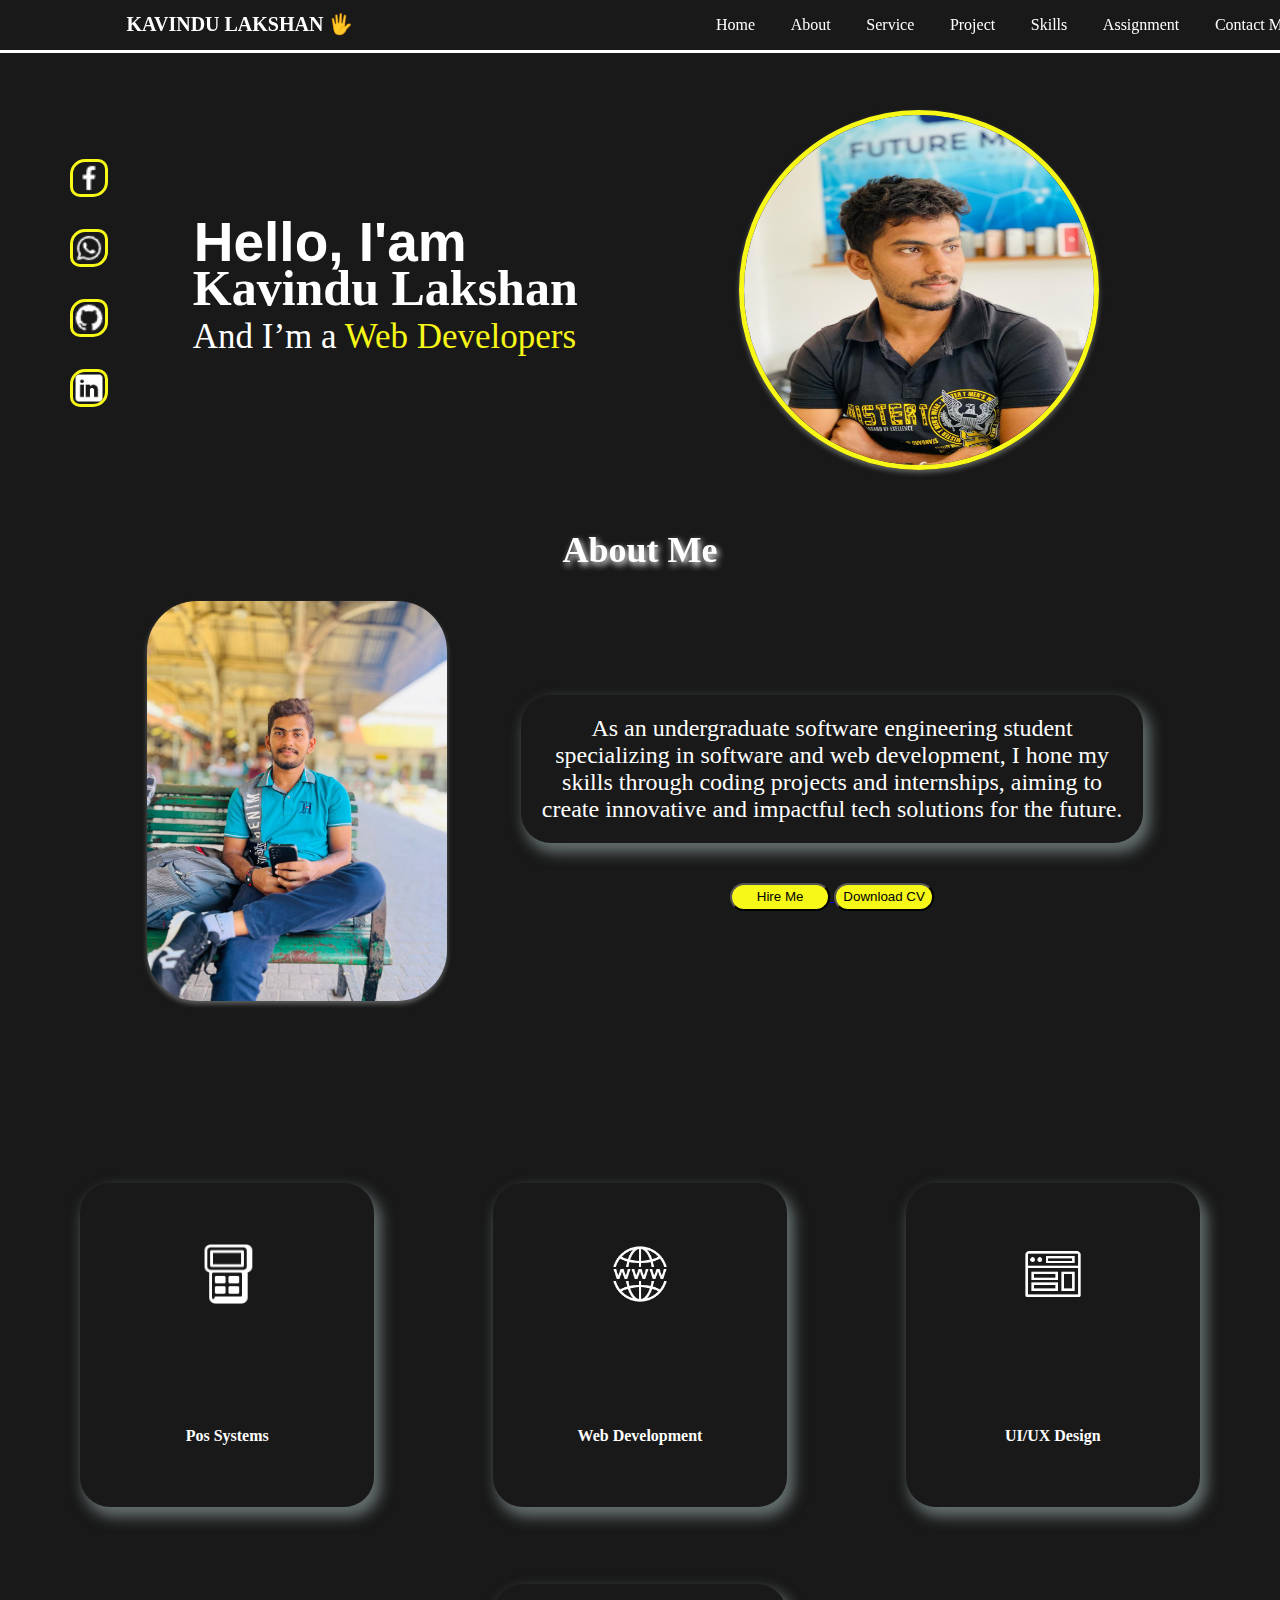
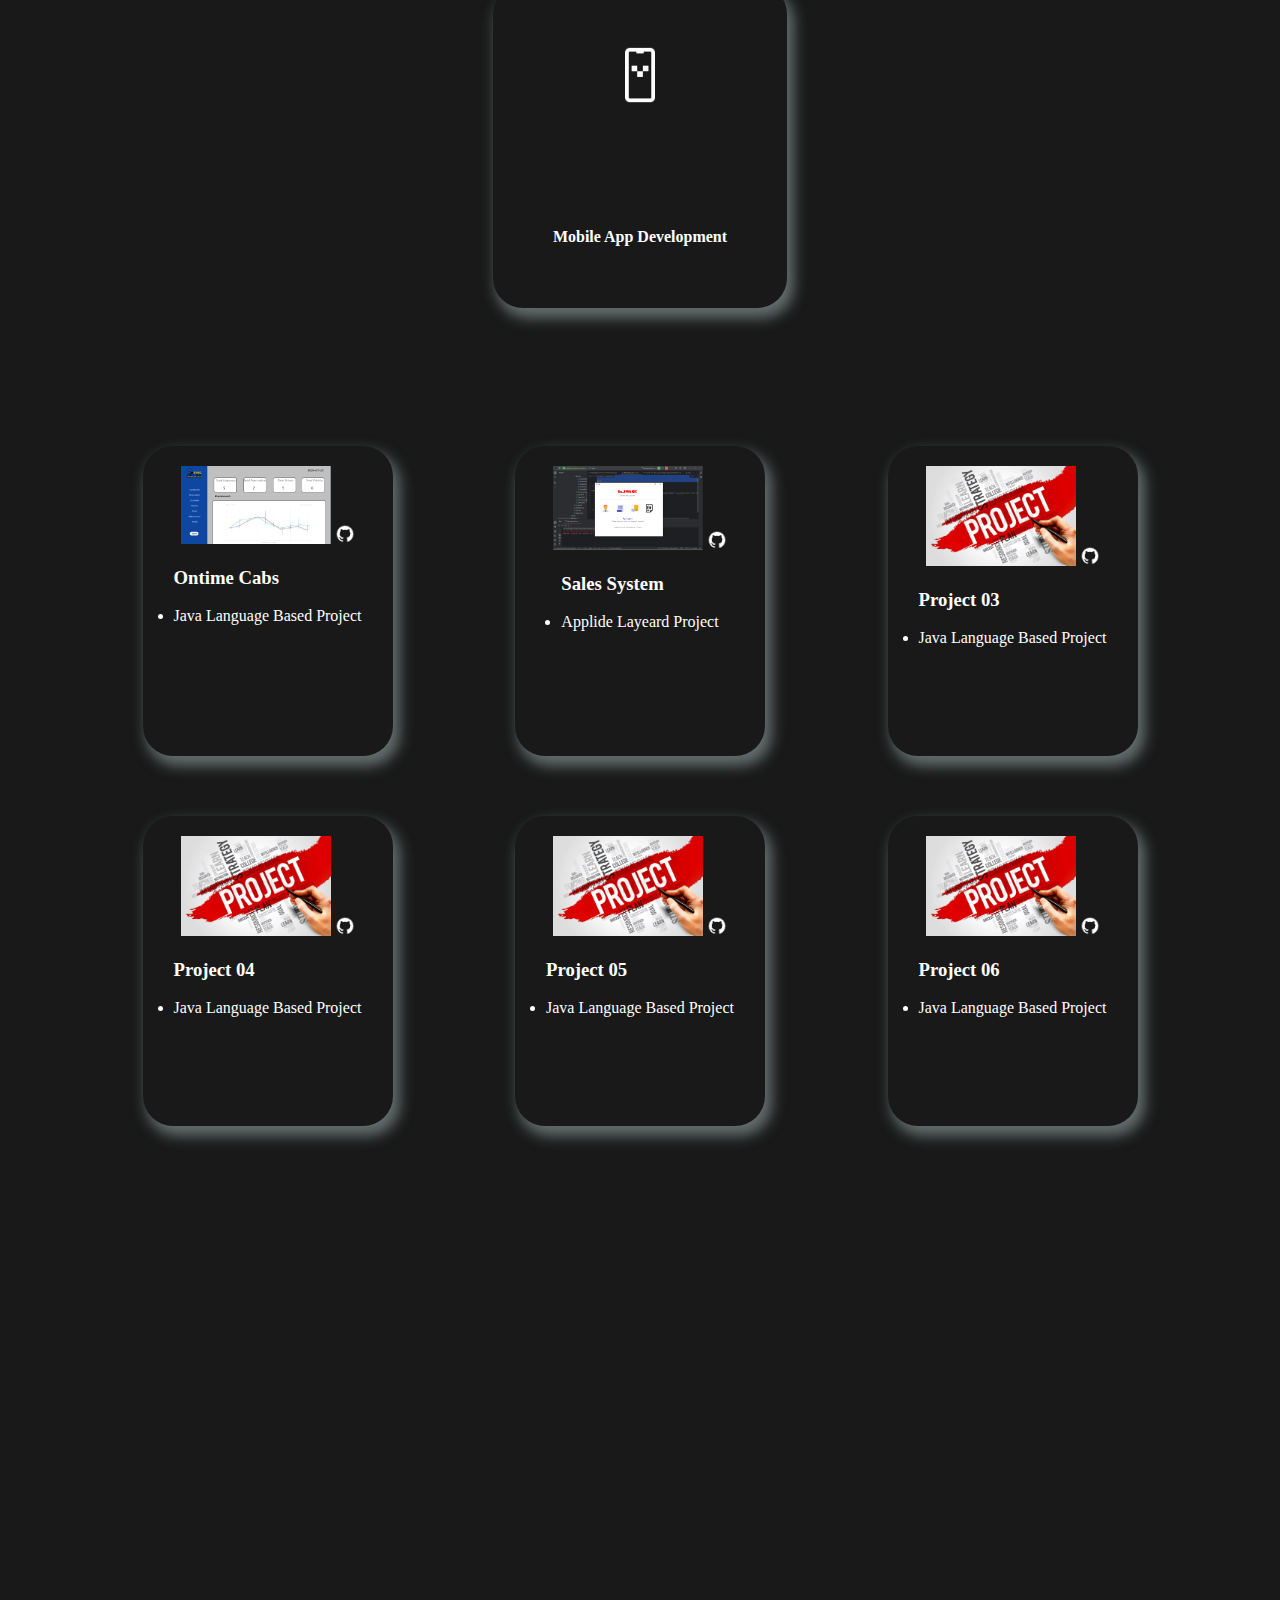
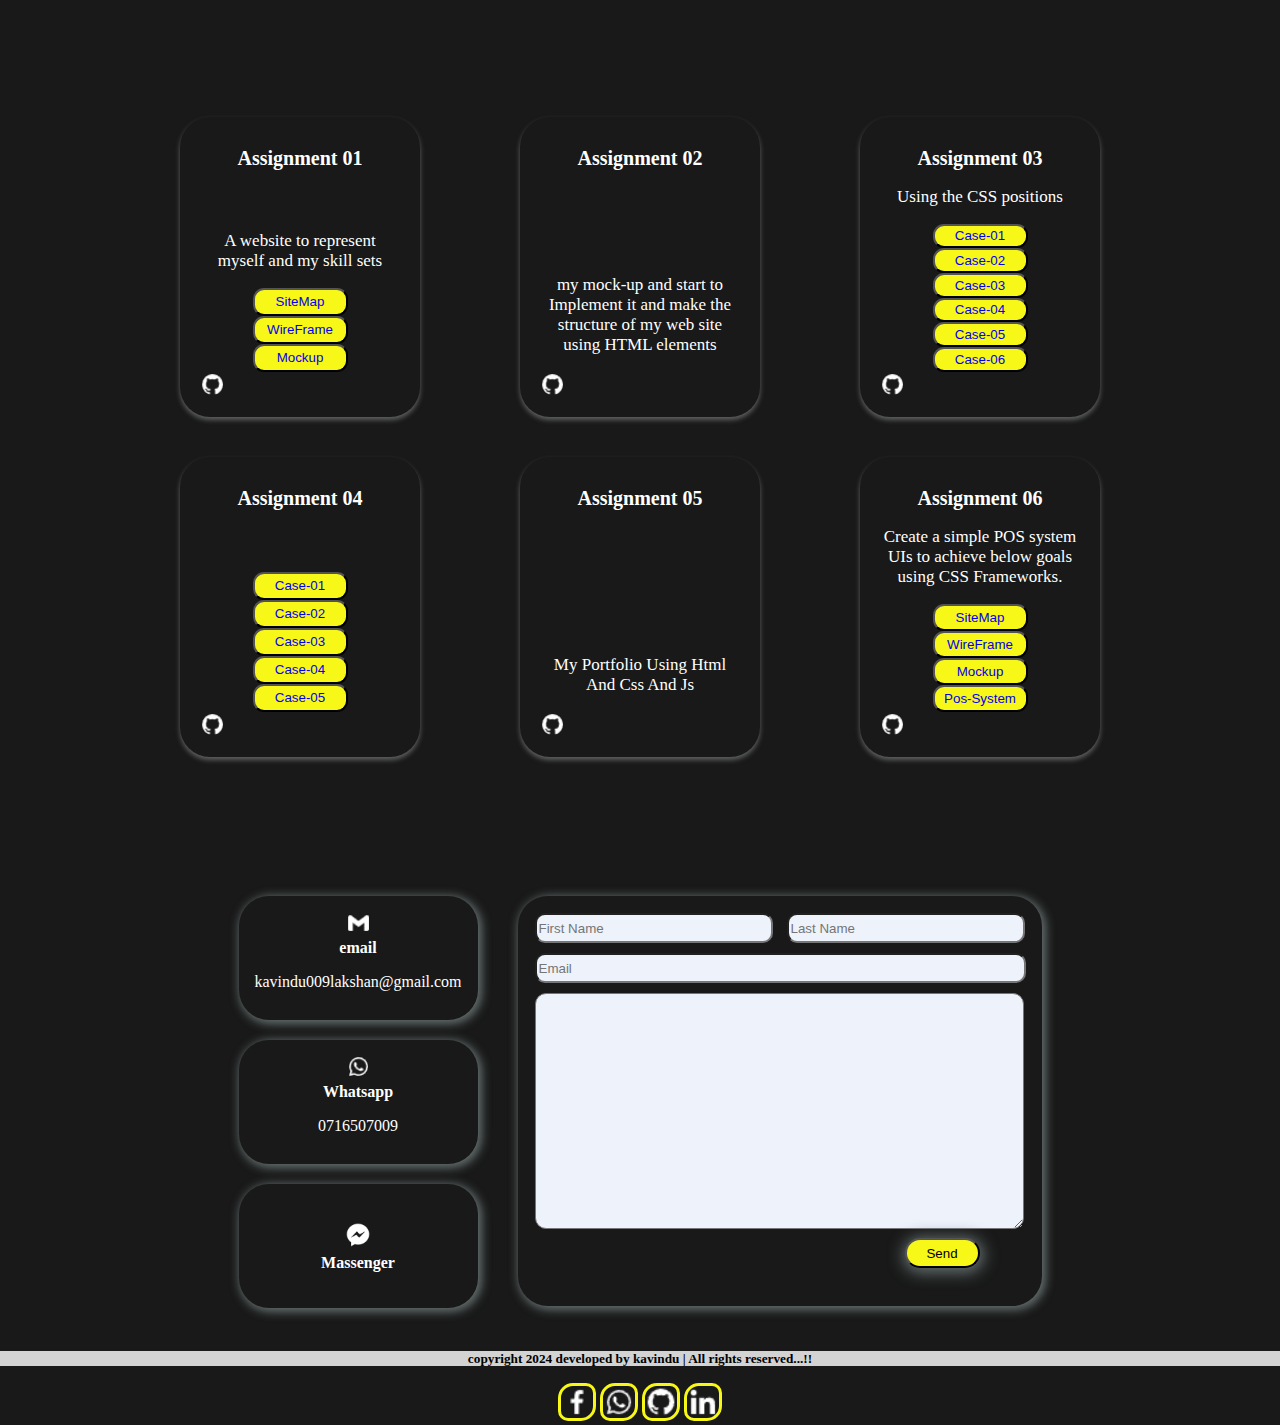
<file: index.html>
<!DOCTYPE html>
<html lang="en">
<head>
    <meta charset="UTF-8">
    <meta charset="UTF-8">
    <meta name="description" content="this is the description">
    <meta name="keywords" content="java, html">
    <meta name="author" content="Kavindu">
    <meta name="viewport" content="width=device-width, user-scalable=no, initial-scale=1.0">
    <title>My portfolio</title>

    <link rel="stylesheet" href="assets/styles/header.css">
    <link rel="stylesheet" href="assets/styles/welcome.css">
    <link rel="stylesheet" href="assets/styles/footer.css">
    <link rel="stylesheet" href="assets/styles/about.css">
    <link rel="stylesheet" href="assets/styles/services.css">
    <link rel="stylesheet" href="assets/styles/project.css">
    <link rel="stylesheet" href="assets/styles/skills.css">
    <link rel="stylesheet" href="assets/styles/assignment.css">
    <link rel="stylesheet" href="assets/styles/contact.css">

<!--    Animation Aos-->
    <link href="https://unpkg.com/aos@2.3.1/dist/aos.css" rel="stylesheet">

</head>

<style>
    body{
        overflow-x: hidden;
        background-color: #191919;
        /*color: #ffffff;*/
        /*color: #f7f718;*/
        /*background-color: #033a80;*/
    }
    /*@media all and (max-width: 435px) {*/
    /*    body{*/
    /*        overflow-x: hidden;*/
    /*    }*/
    /*}*/
</style>
<body>

<!--heder section-->
 <header>
     <div class="home-page-logo-nav">
         <h4 class="logo">KAVINDU LAKSHAN 🖐</h4> <!-- Logo for tablet and mobile views -->

         <!-- Menu Icon for Mobile/Tablet -->
         <div class="menu-icon" onclick="toggleSidebar()">
             &#9776; <!-- Unicode for a hamburger icon -->
         </div>
     </div>
     <!--nav section-->
     <h4 id="header-name">KAVINDU LAKSHAN 🖐</h4>
     <nav id="nav-section">
         <a href="#welcome-section">Home</a>
         <a href="#about">About</a>
         <a href="#service">Service</a>
         <a href="#project">Project</a>
         <a href="#skills">Skills</a>
         <a href="#assignment-part">Assignment</a>
         <a href="#contact">Contact Me</a>
     </nav>

     <!-- Sidebar navigation for mobile/tablet -->
     <div id="sidebar" class="sidebar">
         <a href="javascript:void(0)" class="closebtn" onclick="toggleSidebar()">&times;</a>
         <a href="#welcome-section">Home</a>
         <a href="#about">About</a>
         <a href="#service">Services</a>
         <a href="#project">Projects</a>
         <a href="#skills">Skills</a>
         <a href="#assignment-part">Assignments</a>
         <a href="#contact">Contact Me</a>
     </div>
 </header>


<!--<main>-->
<!--         &lt;!&ndash; Welcome section &ndash;&gt;-->
<!--         <section id="welcome-section">-->
<!--        <div id="main">-->
<!--                 <div id="welcome-text">-->
<!--                     <h4>Hello, I'am</h4>-->
<!--                     <h3> Kavindu Lakshan</h3>-->
<!--                     <p>And I’m a <span>Web Developer</span>  </p>-->
<!--                 </div>-->

<!--            <div id="s-icons">-->
<!--                <a href="https://www.facebook.com/pmkavindu.lakshan?mibextid=ZbWKwL">-->
<!--                    <img src="assets/images/welcome/facebook-logo-24.png" alt="Facebook Logo">-->
<!--                </a>-->
<!--                <a href="https://wa.me/qr/HK2NMZ3DSY3JL1">-->
<!--                    <img src="assets/images/welcome/whatsapp-logo-24.png" alt="WhatsApp Logo">-->
<!--                </a>-->
<!--                <a href="https://github.com/KavinduLakshanFernando">-->
<!--                    <img src="assets/images/welcome/github-logo-24.png" alt="GitHub Logo">-->
<!--                </a>-->
<!--                <a href="https://www.linkedin.com/in/kavindu-lakshan-f-do-114829318?utm_source=share&utm_campaign=share_via&utm_content=profile&utm_medium=android_app">-->
<!--                    <img src="assets/images/welcome/icons8-linkedin-150.png" alt="LinkedIn Logo">-->
<!--                </a>-->
<!--            </div>-->
<!--        </div>-->
<!--                 <div id="my-image1">-->
<!--                     <img src="assets/images/header/photo_2.jpg">-->
<!--                 </div>-->

<!--         </section>-->
<!--     </main>-->


<main>
    <!-- Welcome section -->
    <section id="welcome-section">
        <div id="main">
            <div id="welcome-text">
                <h4>Hello, I'am</h4>
                <h3> Kavindu Lakshan</h3>
                <p>And I’m a <span>Web Developers</span>  </p>
            </div>
            <div id="s-icons">
                                <a href="https://www.facebook.com/pmkavindu.lakshan?mibextid=ZbWKwL">
                                    <img src="assets/images/welcome/facebook-logo-24.png" alt="Facebook Logo">
                                </a>
                                <a href="https://wa.me/qr/HK2NMZ3DSY3JL1">
                                    <img src="assets/images/welcome/whatsapp-logo-24.png" alt="WhatsApp Logo">
                                </a>
                                <a href="https://github.com/KavinduLakshanFernando">
                                    <img src="assets/images/welcome/github-logo-24.png" alt="GitHub Logo">
                                </a>
                                <a href="https://www.linkedin.com/in/kavindu-lakshan-f-do-114829318?utm_source=share&utm_campaign=share_via&utm_content=profile&utm_medium=android_app">
                                    <img src="assets/images/welcome/icons8-linkedin-150.png" alt="LinkedIn Logo">
                                </a>
            </div>
        </div>
        <div id="my-image1" data-aos="fade-up-left">
            <img src="assets/images/header/photo_2.jpg">
        </div>

    </section>
</main>
<!--About Section-->
<main id="about">

    <div>
        <h2 data-aos="zoom-in-up">About Me</h2>
    </div>

    <section class="about-me-main-content-section">
        <div id="my-image2">
            <img src="assets/images/about/photo_1.jpg">
        </div>

        <div id="details">
            <div class="aboutme-p">As an undergraduate software engineering student specializing in software and web development, I hone my skills through coding projects and internships, aiming to create innovative and impactful tech solutions for the future.</div>
            <div id="btn">
                <a href="#contact">
                    <button class="button">Hire Me</button>
                </a>
                <a href="assets/images/about/KavinduCV.pdf">
                    <button class="button">Download CV</button>
                </a>
            </div>
        </div>

    </section>
</main>

<!--Service Section-->
<main id="service">
    <div>
        <br>
        <h2 data-aos="zoom-in-up"> Services</h2>
    </div>
    <div id="card">
        <div>
            <img src="assets/images/service/icons8-pos-terminal-64.png" width="60">
            <h4>Pos Systems</h4>
        </div>
        <div>
            <img src="assets/images/service/icons8-website-100.png" width="60">
            <h4>Web Development</h4>
        </div>
        <div>
            <img src="assets/images/service/icons8-ux-100.png" width="60">
            <h4>UI/UX Design</h4>
        </div>
        <div>
            <img src="assets/images/service/icons8-mobile-app-64.png" width="60">
            <h4>Mobile App Development</h4>
        </div>
    </div>
</main>

<!--Project Section-->
<main id="project">
    <div >
        <br>
        <h2 data-aos="zoom-in-up">Projects</h2>
    </div>

   <div id="container-p">
       <div>
           <div id="image-1">
               <img  src="assets/images/project/img.png" width="150">
               <a href="https://github.com/KavinduLakshanFernando/MyProjectOntimeCabs.git">
               <img  src="assets/images/project/github-logo-24.png" width="20">
               </a>
           </div>
           <div class="topic">
               <h3>Ontime Cabs</h3>
               <li>Java Language Based Project</li>
           </div>
       </div>

       <div>
           <div id="image-2">
               <img  src="assets/images/project/img_1.png" width="150">
               <a href="https://github.com/KavinduLakshanFernando/Layered-Architecture-Project.git">
                   <img  src="assets/images/project/github-logo-24.png" width="20">
               </a>
           </div>
           <div class="topic">
               <h3>Sales System</h3>
               <li>Applide Layeard Project</li>
           </div>
       </div>
       <div>
           <div id="image-3">
               <img  src="assets/images/project/img_3.png" width="150">
               <a href="https://github.com/KavinduLakshanFernando">
                   <img  src="assets/images/project/github-logo-24.png" width="20">
               </a>
           </div>
           <div class="topic">
               <h3>Project 03</h3>
               <li>Java Language Based Project</li>
           </div>
       </div>
       <div>
           <div id="image-4">
               <img  src="assets/images/project/img_3.png" width="150">
               <a href="https://github.com/KavinduLakshanFernando">
                   <img  src="assets/images/project/github-logo-24.png" width="20">
               </a>
           </div>
           <div class="topic">
               <h3>Project 04</h3>
               <li>Java Language Based Project</li>
           </div>
       </div>
       <div>
           <div id="image-5">
               <img  src="assets/images/project/img_3.png" width="150">
               <a href="https://github.com/KavinduLakshanFernando">
                   <img  src="assets/images/project/github-logo-24.png" width="20">
               </a>
           </div>
           <div class="topic">
               <h3>Project 05</h3>
               <li>Java Language Based Project</li>
           </div>
       </div>
       <div>
           <div id="image-6">
               <img  src="assets/images/project/img_3.png" width="150">
               <a href="https://github.com/KavinduLakshanFernando">
                   <img  src="assets/images/project/github-logo-24.png" width="20">
               </a>
           </div>
           <div class="topic">
               <h3>Project 06</h3>
               <li>Java Language Based Project</li>
           </div>
       </div>
   </div>
</main>

<!--Skills Section-->
<main id="skills">
            <div>
                <br>
            <h2 data-aos="zoom-in-up">Skills</h2>
            </div>
    <section id="skilsList" data-aos="fade-up-right">
        <div>
            <img src="assets/images/skills/photo_6_2024-08-14_14-56-29.jpg">
            <img src="assets/images/skills/img_4.png">
            <img src="assets/images/skills/github.jpg">
            <img src="assets/images/skills/figma.jpg">
            <img src="assets/images/skills/mysql.jpg">
            <img src="assets/images/skills/img_2.png">
            <img src="assets/images/skills/img.png">
            <img src="assets/images/skills/img_1.png">
            <img src="assets/images/skills/img_3.png">
        </div>

        <div id="skilsList2" data-aos="fade-up-left">
            <h4>
                <br>
                # Team  Work <br>
                # Problem Solving <br>
                # Communication <br>
                # Time Management <br>
                # Adaptability <br>
            </h4>
        </div>
    </section>

</main>

<!--Assignment Section-->
<main id="assignment-part">
    <div>
        <br>
        <h2 data-aos="zoom-in-up">Assignment</h2>
        </div>
    <section id="assignments">
        <div>
            <h4>Assignment 01</h4>
            <p>A website to represent myself and my skill sets</p>
            <button class="btn"><a href="https://www.gloomaps.com/kzzvljAbAf">SiteMap</a></button>
            <button class="btn"><a href="https://drive.google.com/file/d/1X2bFjjnXiqV21WhCBwF7PD_SRslzi1KV/view?usp=sharing">WireFrame</a></button>
            <button class="btn"><a href="https://www.figma.com/design/7XeUdBHsfQst5QvolJmnGR/My-Portfolio?node-id=0-1&t=DcPS1DwdIchmd2Lh-1">Mockup</a></button>
            <img class="a_img" src="assets/images/assignment/github-logo-24.png">
        </div>
        <div>
            <h4>Assignment 02</h4>
            <p>my mock-up and start to Implement it and make the structure of my web site using
                HTML elements</p>
            <img class="a_img" src="assets/images/assignment/github-logo-24.png">

        </div>
        <div>
            <h4>Assignment 03</h4>
            <p>Using the CSS positions</p>
            <button class="btn"><a href="assets/asg/asg-3/case01.html">Case-01</a></button>
            <button class="btn"><a href="assets/asg/asg-3/case02.html">Case-02</a></button>
            <button class="btn"><a href="assets/asg/asg-3/case03.html">Case-03</a></button>
            <button class="btn"><a href="assets/asg/asg-3/case04.html">Case-04</a></button>
            <button class="btn"><a href="assets/asg/asg-3/case05.html">Case-05</a></button>
            <button class="btn"><a href="assets/asg/asg-3/case06.html">Case-06</a></button>
            <img class="a_img" src="assets/images/assignment/github-logo-24.png">

        </div>
        <div>
            <h4>Assignment 04</h4>
<!--            <p>Use transitions and key-frames to implement following Animations. Note :- On here you cant use any type of CSS frameworks,plugins for this assignment.</p>-->
            <button class="btn"><a href="assets/asg/asg-4/Case-01.html">Case-01</a></button>
            <button class="btn"><a href="assets/asg/asg-4/Case-02.html">Case-02</a></button>
            <button class="btn"><a href="assets/asg/asg-4/Case-03.html">Case-03</a></button>
            <button class="btn"><a href="assets/asg/asg-4/Case-04.html">Case-04</a></button>
            <button class="btn"><a href="assets/asg/asg-4/Case-05.html">Case-05</a></button>
        <img class="a_img" src="assets/images/assignment/github-logo-24.png">
        </div>
        <div>
            <h4>Assignment 05</h4>
            <p>My Portfolio Using Html And Css And Js</p>
            <img class="a_img" src="assets/images/assignment/github-logo-24.png">

        </div>
        <div>
            <h4>Assignment 06</h4>
            <p>Create a simple POS system UIs to achieve below goals using CSS Frameworks.</p>
            <button class="btn"><a href="#">SiteMap</a></button>
            <button class="btn"><a href="#">WireFrame</a></button>
            <button class="btn"><a href="#">Mockup</a></button>
            <button class="btn"><a href="#">Pos-System</a></button>
            <img class="a_img" src="assets/images/assignment/github-logo-24.png">

        </div>

    </section>
    </div>
</main>

<!--Contact Section-->
<main id="contact">
    <section>
        <br>
        <h2 data-aos="zoom-in-up">Contact Me</h2>
 <div>
    <div id="contact-section">
        <div class="contact-app">
            <img src="assets/images/contact/gmail-logo-24%20(1).png" width="25">
            <h4>email</h4>
            <p>kavindu009lakshan@gmail.com</p>
        </div>
        <div class="contact-app">
            <img src="assets/images/contact/whatsapp-logo-24.png" width="25">
            <h4>Whatsapp</h4>
            <p>0716507009</p>
        </div>
        <div class="contact-app">
            <img src="assets/images/contact/messenger-logo-168.png" width="30">
            <h4>Massenger</h4>
        </div>
    </div>
         <div id="contact-details">
             <input class="name" type="text" placeholder="First Name">
             <input class="name"type="text" placeholder="Last Name"> <br>
             <input id="email" type="text" placeholder="Email"> <br>
             <textarea id="text"></textarea>
<!--             <input  id="text" type="text" placeholder="message"> <br> <br>-->
             <button id="c-btn"> Send</button>
         </div>
 </div>
    </section>
</main>


<!--    Footer Section-->
<footer>
    <div>
        <h5>copyright 2024 developed by kavindu | All rights reserved...!!</h5>
    </div>
    <div id="f-icon">
        <br>
        <img src="assets/images/footer/facebook-logo-24.png">
        <img src="assets/images/footer/whatsapp-logo-24.png">
        <img src="assets/images/footer/github-logo-24.png">
        <img src="assets/images/footer/linkedin-logo-24%20(1).png">

    </div>
</footer>

<!--tablet and mobile navigation bar-->
<script>
    function toggleSidebar() {
        var sidebar = document.getElementById("sidebar");
        if (sidebar.classList.contains("open")) {
            sidebar.classList.remove("open");
        } else {
            sidebar.classList.add("open");
        }
    }

</script>
<script src="https://unpkg.com/aos@2.3.1/dist/aos.js"></script>
<script>
    AOS.init();
</script>
</body>
</file>
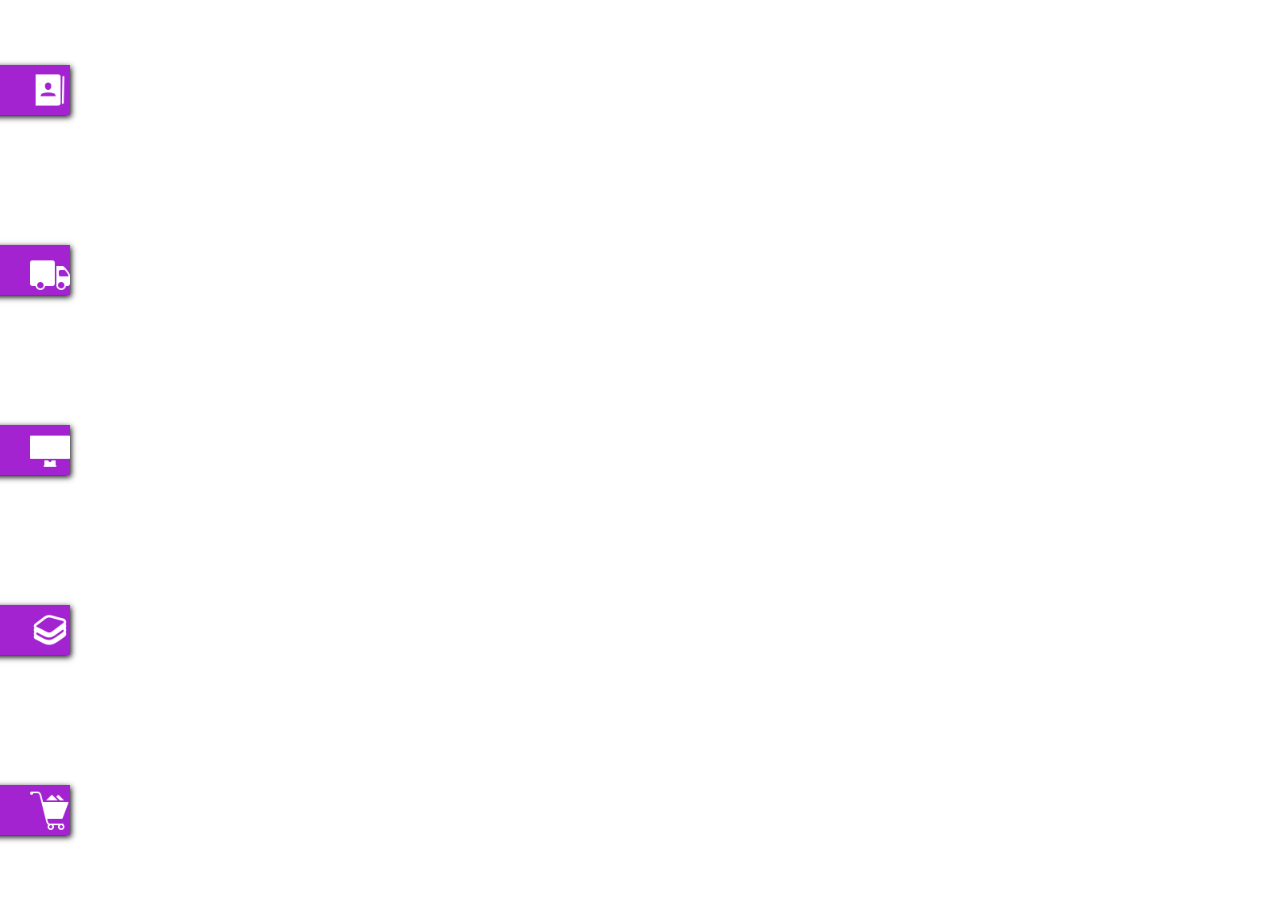
<file: assets/asg/asg-4/Case-01.html>
<!DOCTYPE html>
<html lang="en">
<head>
    <meta charset="UTF-8">
    <title>Case-01</title>
</head>
<style>
    body{
        margin: 0;
        padding: 0;
        overflow-x: hidden;
    }

    body>section{
        position: relative;
        height: 100vh;
        width: 100vw;
        display: grid;
        justify-content: start;
        align-items: center;
    }

    body>section>div{
        position: relative;
        background-color: #a323d1;
        height: 50px;
        width: 200px;
        box-shadow: 1px 2px 6px 0;
        left: -65%;
        transition-duration: 1s;
    }

    body>section>div>img {
        position: absolute;
        height: 40px;
        right: 0;
        top: 0;
        bottom: 0;
        margin: auto;
    }

    div:hover{
        left: 0;
    }
    body>section>div>label {
        position: absolute;
        height: 15px;
        left: 15px;
        top: 0;
        bottom: 0;
        margin: auto;
        color: white;
    }
</style>
<body>
    <section>
        <div>
            <label>Menu one</label>
            <img src="images/phone-book.png">
        </div>

        <div>
            <label>Menu two</label>
            <img src="images/lorry.png">
        </div>

        <div>
            <label>Menu three</label>
            <img src="images/menu-03.png">
        </div>

        <div>
            <label>Menu four</label>
            <img src="images/menu-04.png">
        </div>

        <div>
            <label>Menu five</label>
            <img src="images/menu-05.png">
        </div>
    </section>
</body>
</html>
</file>
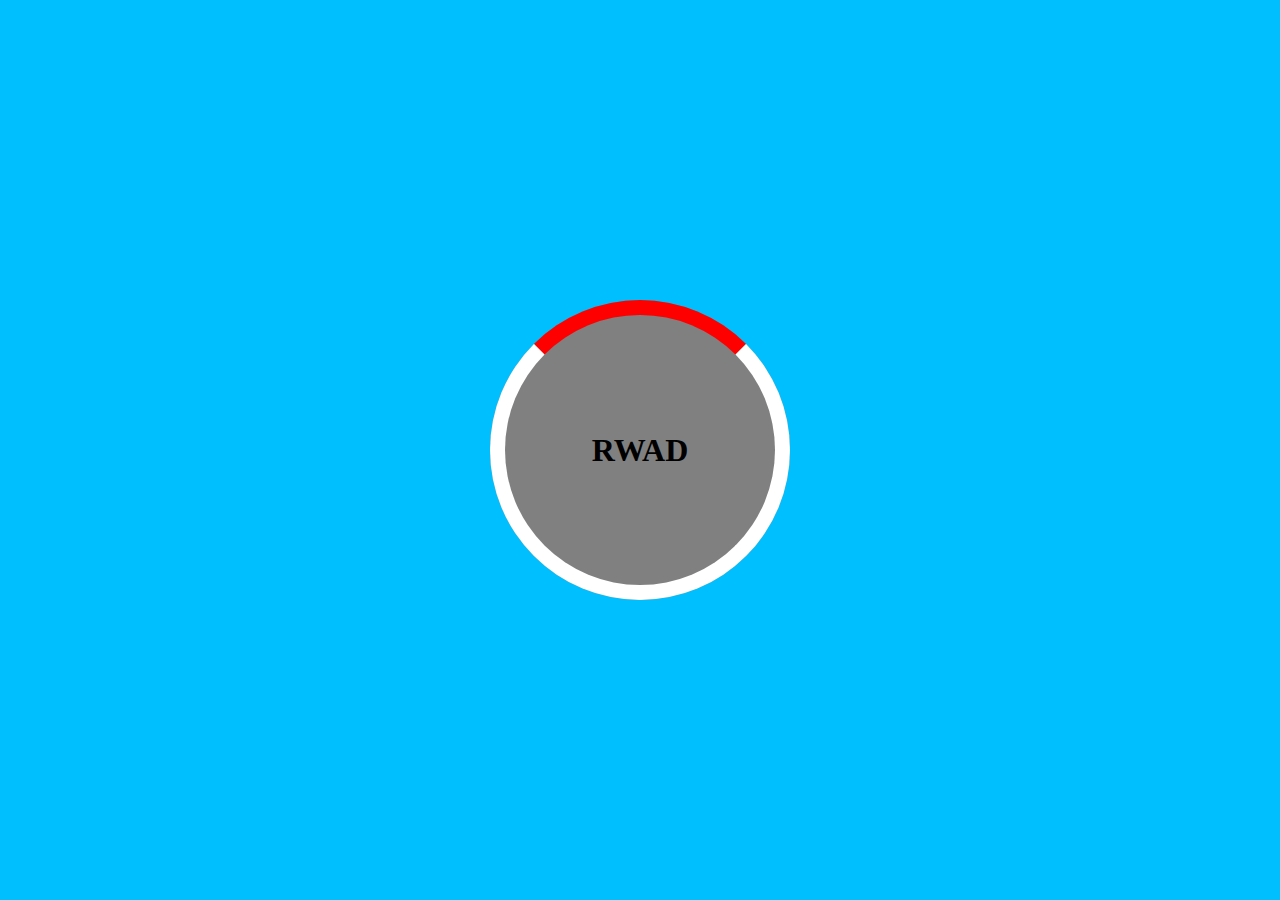
<file: assets/asg/asg-4/Case-02.html>
<!DOCTYPE html>
<html lang="en">
<head>
    <meta charset="UTF-8">
    <title>Case-02</title>
</head>
<style>
    body{
        background-color: deepskyblue;
    }
    #circle{
        border-radius: 100%;
        background-color: gray;
        width: 300px;
        height: 300px;
        margin: auto;
        position: absolute;
        top: 0;
        left: 0;
        right: 0;
        bottom: 0;
    }
    h1{
        height: max-content;
        width: max-content;
        position: absolute;
        margin: auto;
        top: 0;
        bottom: 0;
        left: 0;
        right: 0;
    }
    div::before{
        content: "";
        border: 15px solid white;
        border-radius: 100%;
        border-top-color: red;
        margin: auto;
        position: absolute;
        top: 0;
        bottom: 0;
        left: 0;
        right: 0;
    }
    div:hover::before{
        transform: rotate(360deg);
        transition-duration: 3s;

    }
</style>
<body>
    <div id="circle">
        <h1>RWAD</h1>
    </div>
</body>
</html>
</file>
<file: assets/asg/asg-4/Case-03.html>
<!DOCTYPE html>
<html lang="en">
<head>
    <meta charset="UTF-8">
    <title>Case-03</title>
</head>
<style>
    div {
        height: 70px;
        width: 150px;
        background-color: red;
        border-radius: 20px;

        animation: my-animation infinite alternate;
        animation-duration: 3s ;
    }
</style>
<body>
<div></div>
</body>
</html>
</file>
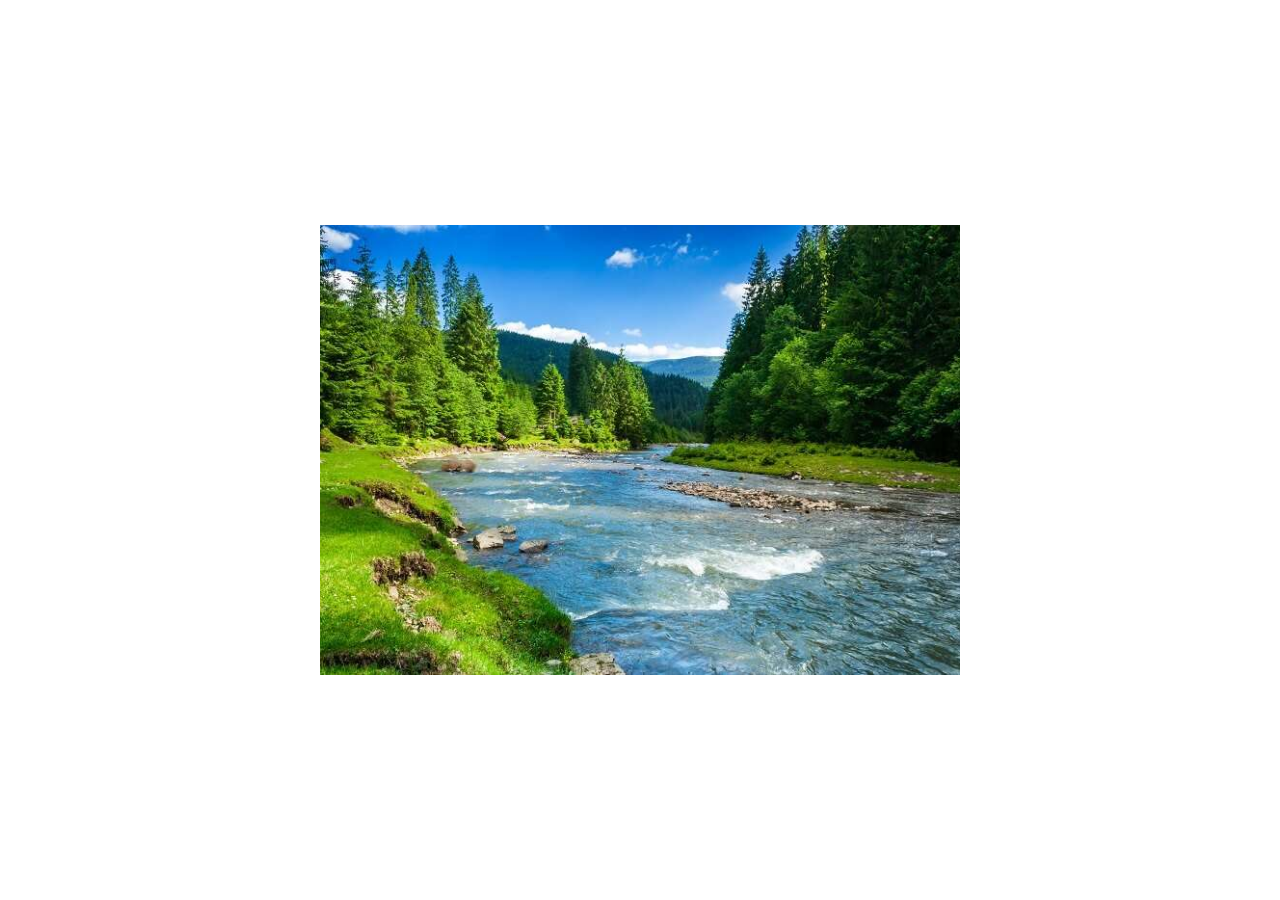
<file: assets/asg/asg-4/Case-05.html>
<!DOCTYPE html>
<html lang="en">
<head>
    <meta charset="UTF-8">
    <title>Case-05</title>
</head>
<style>
    main>section>div {
        width: 50vw;
        height: 50vh;
    }

    main {
        width: 50vw;
        height: 50vh;
        overflow-x: hidden;

        top: 0;
        bottom: 0;
        left: 0;
        right: 0;
        margin: auto;
        position: absolute;
    }

    section {
        display: flex;
        width: fit-content;
        animation: my-animation infinite 15s;
    }

    main>section>div:first-child {
        background: url("Slides/Rivers-of-the-World-Cover.jpg");
        background-position: center;
        background-size: cover;
    }

    main>section>div:nth-child(2) {
        background: url("Slides/how+much+does+a+horse+weigh+(1).png");
        background-position: center;
        background-size: cover;
    }

    main>section>div:nth-child(3) {
        background: url("Slides/istockphoto-1403500817-612x612.jpg");
        background-position: center;
        background-size: cover;
    }

    main>section>div:nth-child(4) {
        background: url("Slides/65c1bbe184fa66001d1faa64.jpg");
        background-position: center;
        background-size: cover;
    }

    @keyframes my-animation {
        0%, 20% {
            transform: translateX(0%);
        }
        35%, 45% {
            transform: translateX(-25%);
        }
        65%, 70% {
            transform: translateX(-50%);
        }
        85%, 90% {
            transform: translateX(-75%);
        }
    }
</style>
<body>
<main>
    <section>
        <div></div>
        <div></div>
        <div></div>
        <div></div>
    </section>
</main>
</body>
</html>
</file>
<file: assets/styles/header.css>
body{
    margin: 0;
    padding: 0;
    overflow-x: hidden;

}
header{
    height: 50px;
    width: 100%;
    border-bottom: 3px solid white;
    position: fixed;
    backdrop-filter: blur(18px);
    background: transparent;
    z-index: 100;

}
header>h4{
    margin-top: 12px;
    margin-left: -800px;
    font-size: 20px;
    font-family: quantico;
    color: #ffffff;
}
header>nav{
    top: 8px;
    height: 35px;
    width: 550px;
    border-radius: 50px;
    position: fixed;
    text-align: center;
    margin-left: 750px;
    display: flex;
    justify-content: space-between;

}
nav>a{
    list-style: none;
    color: white;
    margin: 0px 10px 20px 10px;
    display: inline-block;
    margin-top: 8px;
    margin-left: -34px;
    text-decoration: none;

}
nav>a:hover{
    color: #f7f718;
}
nav>a:active {
    color: #f7f718;
}

/* Menu icon for mobile and tablet, positioned on the right side */
.menu-icon {
    display: none;
    font-size: 30px;
    color: white;
    cursor: pointer;
}


.sidebar {
    margin-top: -55px;
    width: 0;
    position: fixed;
    z-index: 5000;
    top: 0;
    right: 0;
    background-color: #ffffff;
    overflow-x: hidden;
    transition: 0.5s;
    padding-top: 60px;
    color: #000000;
}

.sidebar a {
    padding: 8px 8px 8px 32px;
    text-decoration: none;
    font-size: 1rem;
    color: black;
    display: block;
    transition: 0.3s;

    font-family: "Plus Jakarta Sans", sans-serif;
    font-optical-sizing: auto;
    font-weight: 500;
    font-style: normal;
    line-height: 2;
}


.sidebar.open {
    width: 250px;
}


.sidebar a:hover {
    background-color: #575757;
}

.logo {
    display: none;
}

@media all and (max-width: 768px) {
    nav {
        display: none;
        position: fixed;
    }
    #nav-section{
        display: none;
    }
    #header-name{
        display: none;
    }
    .home-page-logo-nav {

        width: 100%;
        height: 50px;
        top: 0;
        left: 0;
        background-color: #191919;
        position: fixed;
        z-index: 800;
        border-bottom: 1px solid #e9ecef;
    }

    .sidebar {
        z-index: 10000;
    }

    header {
        display: flex;
        justify-content: space-between;
        align-items: center;
        position: fixed;
        padding: 0 20px;
    }


    .logo {
        color: #191919;
        font-size: 1.5rem;
        margin: 0;
        display: block;
        position: fixed;
        left: 10px;
        top: 30px;
        transform: translateY(-50%);

        font-family: "Plus Jakarta Sans", sans-serif;
        font-optical-sizing: auto;
        font-weight: 1000;
        font-style: normal;
    }


    .menu-icon {
        display: block;
        position: fixed;
        top: 5px;
        right: 60px;
        z-index: 2;
    }
    header>h4{
        display: none;
    }
    .logo{
        color: white;
        font-size: 15px;
    }
}
</file>
<file: assets/styles/welcome.css>
/*#welcome-section{*/
/*    display: flex;*/
/*    flex-wrap: wrap;*/
/*    flex-direction: row;*/
/*    justify-content: space-around;*/
/*    padding: 100px;*/
/*}*/
/*#welcome-text{*/
/*    margin-top: 100px;*/
/*    margin-left: 20px;*/
/*    color: #ffffff;*/
/*}*/
/*#welcome-text>h4{*/
/*    font-size: 55px;*/
/*    margin-top: 10px;*/
/*    font-family:sans-serif;*/
/*    margin-left: -110px;*/
/*}*/
/*#welcome-text>h3{*/
/*    font-size: 50px;*/
/*    margin-top: -15px;*/
/*    margin-left: 2px;*/
/*}*/
/*#welcome-text>p{*/
/*    font-size: 35px;*/
/*    margin-top: -50px;*/
/*    margin-left: 2px;*/
/*}*/
/*#welcome-text>p>span{*/
/*    color: #f7f718;*/
/*}*/
/*#my-image1>img{*/
/*    width: 350px;*/
/*    height: 350px;*/
/*    border-radius: 100%;*/
/*    box-shadow: 0px 3px 5px 0px rgb(95, 96, 96);*/
/*    border: 5px solid #f7f718;*/
/*    margin-top: 10px;*/
/*    !*animation: floatimg 4s ease-in-out infinite;*!*/
/*    z-index: 1;*/
/*}*/
/*!*@keyframes floatimg {*!*/
/*!*    0%{*!*/
/*!*        transform: translatex(0);*!*/
/*!*    }*!*/
/*!*    50%{*!*/
/*!*        transform: translatex(-2rem);*!*/
/*!*    }*!*/
/*!*    100%{*!*/
/*!*        transform: translatex(0);*!*/
/*!*    }*!*/

/*!*}*!*/
/*#s-icons>a>img{*/
/*    display: flex;*/
/*    flex-direction: column;*/
/*    justify-content: center;*/
/*    align-items: center;*/
/*    width: 2rem;*/
/*    height: 2rem;*/
/*    color: white;*/
/*    background: transparent;*/
/*    font-size: 2rem;*/
/*    border: 0.2rem solid #f7f718 ;*/
/*    border-radius: 15px 10px;*/
/*    margin: 2rem 4rem 0.5rem;*/
/*}*/
/*#s-icons{*/
/*    margin-left: -175px;*/
/*    margin-top: -265px;*/
/*}*/
/*#s-icons>img:hover{*/
/*    !*background: blue    ;*!*/
/*    color: white;*/
/*    width: 2.1rem;*/
/*    height: 2.1rem;*/
/*    !*box-shadow: 0 0 0.5rem #f7f718;*!*/
/*}*/

/*!*Tab Size*!*/
/*@media all and (max-width: 768px) {*/
/*    #welcome-text{*/
/*        margin-top: -4vh;*/
/*        margin-left: -12vw;*/
/*    }*/
/*    #s-icons{*/
/*        margin-top: 20px;*/
/*        margin-left: -210px;*/
/*    }*/
/*    #my-image1{*/
/*        margin-top: -295px;*/
/*        margin-left: 135px;*/
/*    }*/
/*    #welcome-text>h4{*/
/*        font-size: 45px;*/
/*        margin-left: -15vh;*/
/*    }*/
/*    #welcome-text>h3{*/
/*        font-size: 40px;*/
/*    }*/
/*    #welcome-text>p{*/
/*        font-size: 25px;*/
/*    }*/
/*    #my-image1>img{*/
/*        width: 300px;*/
/*        height: 300px;*/
/*    }*/
/*    #welcome-section{*/
/*        display: flex;*/
/*        flex-direction: column;*/
/*        padding: 100px;*/
/*        align-items: center;*/
/*    }*/
/*}*/

/*!*Phone Size*!*/
/*@media all and (max-width: 435px) {*/
/*    #welcome-text{*/
/*        !*margin-top: -3vh;*!*/
/*        !*margin-left: -12vw;*!*/
/*    }*/
/*    #s-icons{*/
/*        !*margin-top: 3vh;*!*/
/*        !*margin-left: -129px*!*/
/*        margin-top: 20px;*/
/*        margin-left: -210px;*/
/*    }*/
/*    #my-image1{*/
/*        !*margin-left: 170px;*!*/
/*    }*/
/*    #welcome-text>h4{*/
/*        !*font-size: 30px;*!*/
/*        !*font-family:sans-serif;*!*/
/*        !*margin-left: -7vw;*!*/
/*        font-size: 30px;*/
/*        margin-left: -40vw;*/
/*    }*/
/*    #welcome-text>h3{*/
/*        !*margin-top: -5px;*!*/
/*        !*margin-left: 14px;*!*/
/*        !*font-size: 22px;*!*/
/*        font-size: 33px;*/
/*        margin-top: -1vh;*/
/*        margin-left: -16vw;*/
/*    }*/
/*    #welcome-text>p{*/
/*        display: none;*/
/*        !*font-size: 18px;*!*/
/*        !*margin-top: -4vh;*!*/
/*        !*margin-left: 3vw;*!*/
/*        font-size: 18px;*/
/*        margin-left: -12vh;*/
/*        margin-top: -7vh;*/
/*    }*/
/*    #my-image1>img{*/
/*        !*width: 200px;*!*/
/*        !*height: 200px;*!*/
/*        !*margin-top: 16vh;*!*/
/*        !*margin-left: -28vw;*!*/
/*        width: 60vw;*/
/*        !*height: 45vh;*!*/
/*        margin-top: 6vh;*/
/*        margin-left: -23vw;*/
/*    }*/
/*    #s-icons>a>img{*/
/*        !*margin: 15px;*!*/
/*    }*/
/*}*/


#welcome-section{
    display: flex;
    flex-wrap: wrap;
    flex-direction: row;
    justify-content: space-around;
    padding: 100px;
}
#welcome-text{
    margin-top: 100px;
    margin-left: 10px;
    color: #ffffff;
}
#welcome-text>h4{
    font-size: 55px;
    margin-top: 10px;
    font-family:sans-serif;
    margin-left: -108px;
}
#welcome-text>h3{
    font-size: 50px;
    margin-top: -15px;
    margin-left: 2px;
}
#welcome-text>p{
    font-size: 35px;
    margin-top: -50px;
    margin-left: 2px;
}
#welcome-text>p>span{
    color: #f7f718;
}
#my-image1>img{
    width: 350px;
    height: 350px;
    border-radius: 100%;
    box-shadow: 0px 3px 5px 0px rgb(95, 96, 96);
    border: 5px solid #f7f718;
    margin-top: 10px;
    /*animation: floatimg 4s ease-in-out infinite;*/
    z-index: 1;
}
/*@keyframes floatimg {*/
/*    0%{*/
/*        transform: translatex(0);*/
/*    }*/
/*    50%{*/
/*        transform: translatex(-2rem);*/
/*    }*/
/*    100%{*/
/*        transform: translatex(0);*/
/*    }*/

/*}*/
#s-icons>a>img{
    display: flex;
    flex-direction: column;
    justify-content: center;
    align-items: center;
    width: 2rem;
    height: 2rem;
    color: white;
    background: transparent;
    font-size: 2rem;
    border: 0.2rem solid #f7f718 ;
    border-radius: 15px 10px;
    margin: 2rem 4rem 0.5rem;
}
#s-icons{
    margin-left: -175px;
    margin-top: -265px;
}
#s-icons>a>img:hover{
    /*background: blue    ;*/
    color: white;
    width: 2.1rem;
    height: 2.1rem;
    /*box-shadow: 0 0 0.5rem #f7f718;*/
}

/*Tab Size*/
@media all and (max-width: 768px) {
    #welcome-text{
        margin-top: -10px;
        margin-left: -135px;
    }
    #s-icons{
        margin-top: 20px;
        margin-left: -210px;
    }
    #my-image1{
        margin-top: -295px;
        margin-left: 135px;
    }
    #welcome-text>h4{
        font-size: 45px;
        font-family:sans-serif;
        margin-left: -82px;
    }
    #welcome-text>h3{
        font-size: 40px;
    }
    #welcome-text>p{
        font-size: 25px;
    }
    #my-image1>img{
        width: 300px;
        height: 300px;
    }
}

/*Phone Size*/
@media all and (max-width: 435px) {
    #welcome-text{
        margin-top: -10px;
        margin-left: -20px;
    }
    #s-icons{
        margin-top: 20px;
        margin-left: -100px;
    }
    /*#my-image1{*/
    /*    margin-top: -295px;*/
    /*    margin-left: 135px;*/
    /*}*/
    #welcome-text>h4{
        font-size: 35px;
        font-family:sans-serif;
        margin-left: -58px;
    }
    #welcome-text>h3{
        margin-top: -8px;
        font-size: 30px;
    }
    #welcome-text>p{
        font-size: 17px;
        margin-top: -30px;
    }
    #my-image1>img{
        width: 225px;
        height: 225px;
        margin-top: 62px;
        margin-left: -81px;
    }
    #s-icons>a>img{
        margin: 15px;
    }
}
</file>
<file: assets/styles/footer.css>
footer{
    width: 100%;
    height: 15px;
    background: #D3D3D3;
}

footer>div:nth-child(1)>h5{
    color: black;
    text-align: center;

}
#f-icon>img{
    width: 2rem;
    height: 2rem;
    border: 0.2rem solid #f7f718 ;
    border-radius: 15px 10px;
    margin-top: -30px;
    align-items: center;
}
#f-icon{
    text-align: center;
}

@media all and (max-width: 768px) {
    footer{
        width: 100%;
        height: 13px;
        background: #D3D3D3;
        font-size: 15px;
    }

    footer>div:nth-child(1)>h5{
        color: black;
        text-align: center;

    }
    #f-icon>img{
        width: 2rem;
        height: 2rem;
        border: 0.2rem solid #f7f718 ;
        border-radius: 15px 10px;
        margin-top: -30px;
        align-items: center;
    }
    #f-icon{
        text-align: center;
    }
}
</file>
<file: assets/styles/about.css>
#about{
    margin-top: -175px;
    padding: 100px;
}
#about>div>h2{
    text-align: center;
    font-size: 36px;
    color: #ffffff;
    text-shadow: 2px 3px 6px white;
}
#main{
    display: flex;
    flex-direction: column;
    flex-wrap: wrap;
}
.about-me-main-content-section {
    display: flex;
    flex-direction: row;
    justify-content: space-around;
    align-items: center;
    flex-wrap: wrap;
}
#my-image2>img{
    margin-left: 10px;
    width: 300px;
    border-radius: 50px;
    /*border: 2px solid black;*/
    box-shadow: 0px 3px 5px 0px rgb(95, 96, 96);
    animation: floatimg 4s ease-in-out infinite;
}
@keyframes floatimg {
    0%{
        transform: translateY(0);
    }
    50%{
        transform: translateY(-2rem);
    }
    100%{
        transform: translateY(0);
    }

}
.aboutme-p{
    width: 47vw;
    font-family: Georgia;
    font-size: 1.5rem;
    color: #ffffff;
    box-shadow: 5px 8px 14px 2px rgb(100, 110, 110);
    border-radius: 30px;
    text-align: center;
    padding: 20px 10px 20px 10px;
}
#btn{

}
.button{
    background-color: #f7f718;
    color: #000000;
    width: 100px;
    height: 28px;
    border-radius: 3rem;
    transition: 0.5s ease;
    margin-top: 40px;
}
.button:hover{
    border: 2px solid #ffffff;
}
#details{
    display: flex;
    flex-direction: column;
    align-items: center;
}

@media all and (max-width: 1024px) {
    .aboutme-p {
        width: 47vw;
        font-size: 1rem;

    }
    #my-image2>img {
        width: 20vw;
    }
    #details{
        margin-left: 23px;

    }

    .about-me-main-content-section {
        margin-top: 50px;
    }
}


/*Mobile Size*/
@media all and (max-width: 435px) {
    #details {
        margin: 0;
    }

    #my-image2 > img {
        margin: 0;
        width: 53vw;
        border-radius: 34px;
    }

    .aboutme-p {
        margin-top: 44px;
        width: 58vw;
        font-size: 1rem;
    }
    .about-me-main-content-section {
        display: flex;
        flex-direction: row;
        justify-content: center;
        align-items: center;
        flex-wrap: wrap;
    }
}


/*Tab Size*/
@media all and (max-width: 768px) {
    #about h2{

    }
    #my-image2>img{
        border-radius: 34px;
    }
    #details>p{

    }
    #btn>a>button{


    }
    #btn{

    }
}
</file>
<file: assets/styles/services.css>
#service{
    margin-top: -80px;
}

#service>div>h2{
    text-align: center;
    font-size: 36px;
    color: #ffffff;
    text-shadow: 2px 3px 6px #ffffff;
}
#card{
    display: flex;
    flex-direction: row;
    flex-wrap: wrap;
    justify-content: space-evenly;
}
#card>div{
    display: flex;
    flex-direction: column;
    flex-wrap: wrap;
    box-shadow: 5px 8px 14px 2px rgb(100, 110, 110);
    border-radius: 30px;
    color: #ffffff;
    width: 23vw;
    height: 36vh;
    margin: 3vw;

}

#card>div>img, h4{
    text-align: center;
    margin: auto;
}

@media all and (max-width: 768px) {
    #service{
        margin-top: -90px;
    }
    #card{
        display: flex;
        flex-direction: row;
        flex-wrap: wrap;
        justify-content: space-evenly;
    }

    #card>div{
        display: flex;
        flex-direction: column;
        box-shadow: 5px 8px 14px 2px rgb(100, 110, 110);
        border-radius: 30px;
        color: #ffffff;
        width: 30vw;
        height: 30vh;
        align-content: center;
        justify-content: center;
        margin: 4vw;
    }

}
@media all and (max-width: 435px) {
    #service{
        margin-top: -115px;
    }
    #card{
        display: flex;
        flex-direction: column;
        flex-wrap: wrap;
        align-content: center
    }

    #card>div{
        box-shadow: 5px 8px 14px 2px rgb(100, 110, 110);
        border-radius: 30px;
        color: #ffffff;
        width: 55vw;
        height: 40vh;
        flex-direction: column;
        align-content: center;
        justify-content: center;
        margin: 4vw
    }


}
</file>
<file: assets/styles/project.css>
#project>div>h2{
    text-align: center;
    font-size: 36px;
    color: #ffffff;
    text-shadow: 2px 3px 6px #ffffff;
}
#project{
    padding: 50px;
    margin-top: -100px;
}
#container-p{
    display: flex;
    flex-direction: row;
    flex-wrap: wrap;
    justify-content: space-evenly;

}
#container-p>div{
    display: flex;
    flex-direction: column;
    padding: 20px;
    box-shadow: 5px 8px 14px 2px rgb(100, 110, 110);
    border-radius: 30px;
    width: 210px;
    height: 270px;
    margin: 30px;
    color: #ffffff;
    align-items: center;
}

/*Tab Size*/
@media all and (max-width: 768px) {
    #project>div>h2{
        font-size: 30px;
    }

    #project{
        margin-top: -10vh;
    }

    #container-p>div{
        width: 175px;
        height: 240px;

    }
}

/*Mobile Size*/
@media all and (max-width: 435px) {
    #project>div>h2{
        font-size: 24px;
    }

    #project{
        padding: 40px;
        margin-top: -40px;
    }
    #container-p>div{
        width: 235px;
        height: 270px;
    }
}
</file>
<file: assets/styles/skills.css>
#skills{
    margin-top: -100px;
}
#skills>div>h2{
    text-align: center;
    font-size: 36px;
    color: #ffffff;
    text-shadow: 2px 3px 6px #ffffff;
}
#skilsList{
    display: flex;
    flex-direction: row;
    flex-wrap: wrap;
    justify-content: space-evenly;
}
#skilsList>div{
    display: flex;
    flex-direction: row;
    flex-wrap: wrap;
    padding: 24px;
    box-shadow: 5px 8px 14px 2px rgb(100, 110, 110);
    border-radius: 30px;
    width: 300px;
    height: 300px ;
    margin: 10px;
    justify-content: space-between;
    color: white;
}
#skilsList>div>img{
    width: 60px;
    height: 60px;
    border-radius: 30px;
    padding: 5px;
    margin: 5px;
    border: 4px solid #f7f718;
}
#skilsList2>h4{
    font-size: 30px;
}
/*Tab Size*/
@media all and (max-width: 768px) {
    #skills>div>h2{
        font-size: 30px;
    }
    #skilsList>div{
        width: 250px;
        height: 250px;
    }
    #skilsList>div>img{
        width: 50px;
        height: 50px;
        border: 3px solid #f7f718;
    }
    #skilsList2>h4{
        font-size: 26px;
    }
}

/*Mobile Size*/
@media all and (max-width: 435px) {
    #skills{
        margin-top: -75px;
    }
    #skills>div>h2{
        font-size: 24px;
    }
    #skilsList>div{
        width: 225px;
        height: 225px;
    }
    #skilsList>div>img{
        width: 45px;
        height: 45px;
        border-radius: 25px;
        border: 3px solid #f7f718;
    }
    #skilsList2>h4{
        font-size: 20px;
    }
}
</file>
<file: assets/styles/assignment.css>
#assignment-part{
    padding: 100px;
    margin-top: -105px;
}
#assignment-part>div>h2{
    text-align: center;
    font-size: 36px;
    color: #ffffff;
    text-shadow: 2px 3px 6px #ffffff;
}

#assignments{
    display: flex;
    flex-direction: row;
    flex-wrap: wrap;
    justify-content: space-evenly;
}
#assignments>div{
    display: flex;
    flex-direction: column;
    padding: 20px;
    box-shadow: 0px 3px 5px 0px rgb(95, 96, 96);
    border-radius: 30px;
    width: 200px;
    height: 260px;
    margin: 20px;
    color: #ffffff;
    justify-content: center;
    text-align: center
}
#assignment-part>div>h2{
    text-align: center;
    font-size: 32px;
}
.a_img{
    width: 25px;
    height: 25px;
}
#assignments>div>h4{
    font-size: 20px;
    margin-top: 10px;
}
#assignments>div>p{
    font-size: 17px;
}
.btn{
    background-color: #f7f718;
    color: #000000;
    width: 95px;
    height: 28px;
    border-radius: 11px;
    transition: 0.5s ease;
    align-self: center;
}
.btn>a{
    text-decoration: none;
}

/*Mobile Size*/
@media all and (max-width: 435px) {
    #assignment-part{
        padding: 50px;
        margin-top: -60px;
    }
    #assignment-part>div>h2{
        font-size: 30px;
    }
    #assignments{
        display: flex;
        flex-direction: row;
        flex-wrap: wrap;
        justify-content: space-evenly;
    }
    #assignments>div{
        width: 235px;
        height: 270px;
        margin: 20px;
    }
    #assignment-part>div>h2{
        font-size: 30px;
    }
    .a_img{
        width: 22px;
        height: 22px;
    }
    #assignments>div>h4{
        font-size: 18px;
        margin-top: 8px;
    }
    #assignments>div>p{
        font-size: 16px;
    }
    .btn{
        width: 88px;
        height: 23px;
        border-radius: 10px;
    }
}
</file>
<file: assets/styles/contact.css>
#contact{
    margin-top: -120px;
}
.contact-app{
    width: 215px;
    height: 100px;
    box-shadow: 2px 2px 10px 2px rgb(100, 110, 110);
    border-radius: 30px;
    padding: 12px;
    margin: 20px;
    align-content: center;
    text-align: center;
    color: #ffffff;
}
#contact>section>div{
    display: flex;
    flex-direction: row;
    flex-wrap: wrap;
    justify-content: center;
}

#contact-details{
    width: 500px;
    height: 386px;
    box-shadow: 2px 2px 10px 2px rgb(100, 110, 110);
    border-radius: 30px;
    padding: 12px;
    margin: 20px;
    background: #191919;
}
.name{
    width: 230px;
    height: 24px;
    margin: 5px;
    /*box-shadow: 1px 2px 15px 3px rgb(100, 110, 110);*/
    border-radius: 10px;
    background: #edf2fb;
}
#email{
    width: 483px;
    height: 24px;
    margin: 5px;
    /*box-shadow: 1px 2px 15px 3px rgb(100, 110, 110);*/
    border-radius: 10px;
    background: #edf2fb;
}
#text{
    width: 483px;
    height: 230px;
    margin: 5px;
    /*box-shadow: 1px 2px 15px 3px rgb(100, 110, 110);*/
    border-radius: 11px;
    background: #edf2fb;
}

#c-btn{
    width: 75px;
    height: 30px;
    margin-left: 375px;
    background: #f7f718;
    box-shadow: 1px 2px 15px 3px rgb(100, 110, 110);
    border-radius: 25px;
}
#contact>section>h2{
    text-align: center;
    font-size: 36px;
    color: #ffffff;
    text-shadow: 2px 3px 6px #ffffff;
}

/*Tab Size*/
@media all and (max-width: 768px) {
    .contact-app{
        width: 150px;
        height: 100px;
        padding: 8px;
        margin: 10px;
        font-size: 12px;
    }

    #contact-details{
        width: 400px;
        height: 300px;
        margin-top: 35px;
    }
    .name{
        width: 180px;
        height: 22px;
        margin: 5px;
        /*box-shadow: 1px 2px 15px 3px rgb(100, 110, 110);*/
        border-radius: 10px;
        background: #edf2fb;
    }
    #email{
        width: 383px;
        height: 22px;
        margin: 5px;
    }
    #text{
        width: 383px;
        height: 170px;
        margin: 5px;
    }

    #c-btn{
        width: 65px;
        height: 25px;
        margin-left: 300px;
    }
    #contact>section>h2{
        font-size: 30px;
    }
    #contact-section{

    }
    #contact{
        margin-top: -120px;
    }
}

/*Mobile Size*/
@media all and (max-width: 435px) {
    .contact-app{
        width: 150px;
        height: 100px;
        padding: 8px;
        margin: 10px;
        font-size: 12px;
    }

    #contact-details{
        width: 310px;
        height: 260px;

    }
    .name{
        width: 135px;
        height: 20px;
        margin: 5px;
        /*box-shadow: 1px 2px 15px 3px rgb(100, 110, 110);*/
        border-radius: 10px;
        background: #edf2fb;
    }
    #email{
        width: 293px;
        height: 20px;
        margin: 5px;
    }
    #text{
        width: 295px;
        height: 145px;
        margin: 5px;
    }

    #c-btn{
        width: 55px;
        height: 23px;
        margin-left: 50vw;
    }
    #contact>section>h2{
        font-size: 24px;
    }
    #contact-section{
        flex-wrap: wrap;
    }
    #contact{
        margin-top: -70px;
    }
    #contact>section>div{
        display: flex;
        flex-direction: column;
        flex-wrap: wrap;
        align-items: center;
        justify-content: center;
    }
}
</file>
